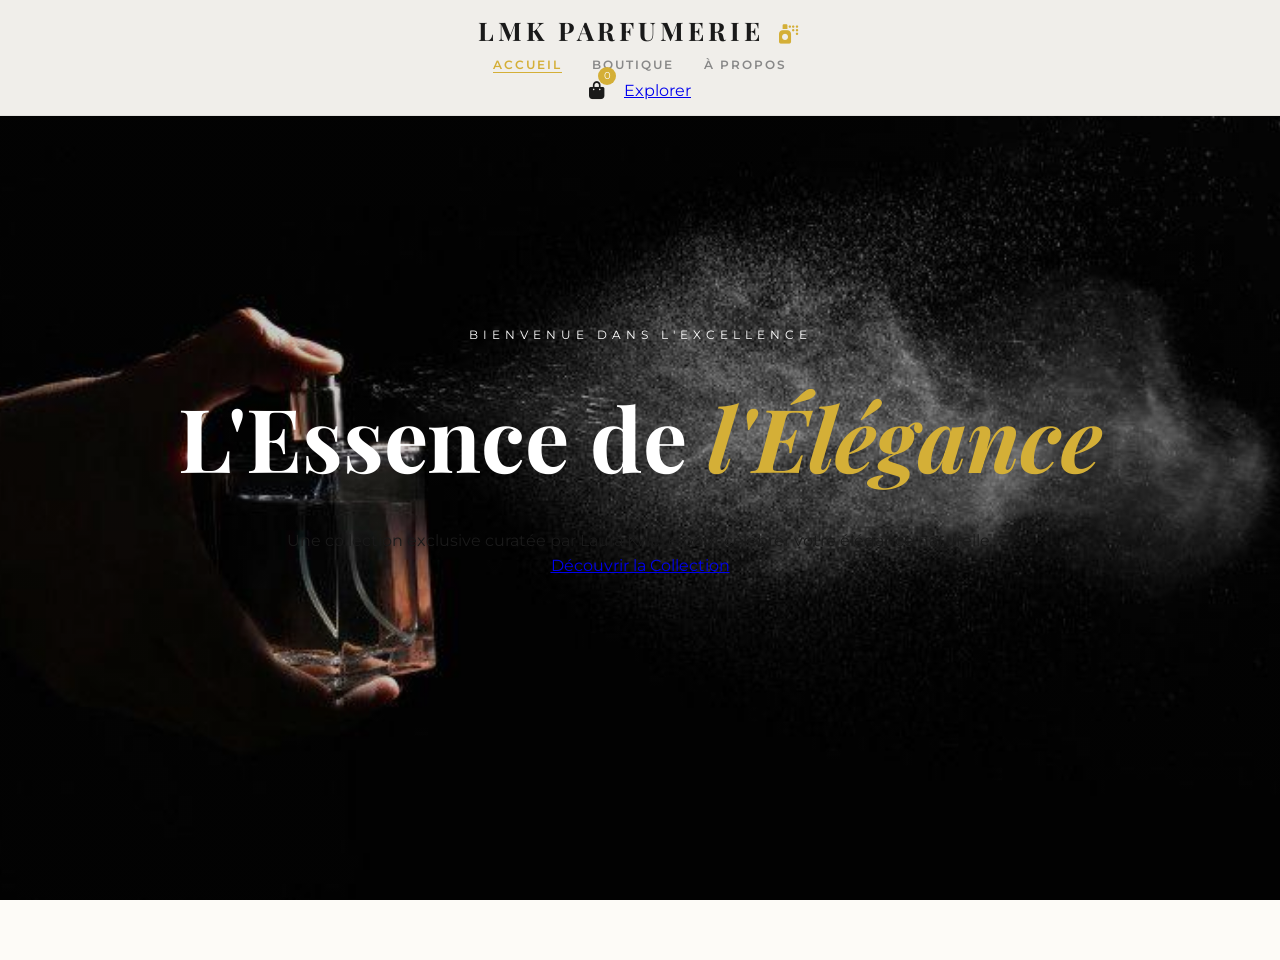
<file: index.html>
<!DOCTYPE html>
<html lang="fr">
<head>
    <meta charset="UTF-8">
    <meta name="viewport" content="width=device-width, initial-scale=1.0">
    <title>LAURA K PARFUMERIE | Haute Parfumerie</title>
    <link rel="stylesheet" href="https://cdnjs.cloudflare.com/ajax/libs/font-awesome/6.0.0/css/all.min.css">
    <link rel="stylesheet" href="style.css">
</head>
<body>

    <header>
        <div class="logo">
            LMK PARFUMERIE <i class="fas fa-spray-can" style="font-size: 1.2rem; margin-left: 5px; color: var(--gold);"></i>
        </div>
        <nav>
            <ul>
                <li><a href="index.html" class="active">ACCUEIL</a></li>
                <li><a href="boutique.html">BOUTIQUE</a></li>
                <li><a href="apropos.html">À PROPOS</a></li>
            </ul>
        </nav>
        <div class="header-right">
            <a href="panier.html" class="cart-icon">
                <i class="fas fa-shopping-bag"></i>
                <span id="cart-count">0</span>
            </a>
            <a href="boutique.html" class="explorer">Explorer</a>
        </div>
    </header>

    <section class="hero">
        <div class="hero-content">
            <span class="tagline">BIENVENUE DANS L'EXCELLENCE</span>
            <h1>L'Essence de  <span>l'Élégance</span></h1>
            <p>Une collection exclusive curatée par Laura Kwete pour célébrer votre élégance naturelle.</p>
            <a href="boutique.html" class="cta-link">Découvrir la Collection</a>
        </div>
    </section>

    <script src="app.js"></script>
    <footer class="site-footer">
    <div class="footer-content">
        <div class="footer-section">
            
</footer>
</body>
</html>
</file>
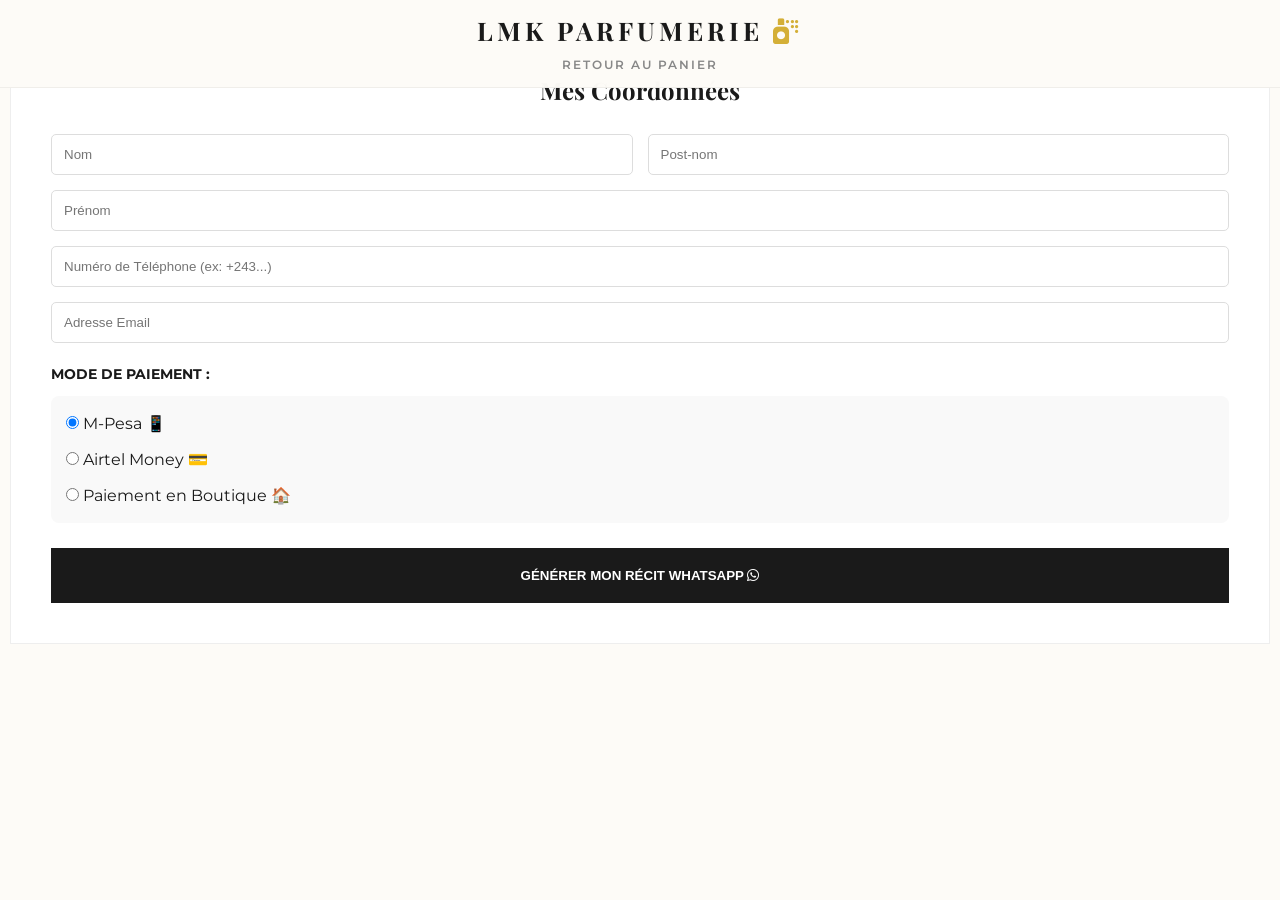
<file: paiement.html>
<!DOCTYPE html>
<html lang="fr">
<head>
    <meta charset="UTF-8">
    <meta name="viewport" content="width=device-width, initial-scale=1.0">
    
    <title>Finaliser ma commande | LMK</title>
    <link rel="stylesheet" href="style.css">
    <link rel="stylesheet" href="https://cdnjs.cloudflare.com/ajax/libs/font-awesome/6.0.0/css/all.min.css">
    
    <style>
        /* Petite sécurité pour le mobile : on empile Nom et Post-nom si l'écran est petit */
        @media (max-width: 480px) {
            .name-fields {
                grid-template-columns: 1fr !important;
            }
        }
    </style>
</head>
<body>
    <header>
        <div class="logo">LMK PARFUMERIE <span><i class="fas fa-spray-can"></i></span></div>
        <nav><ul><li><a href="panier.html">RETOUR AU PANIER</a></li></ul></nav>
    </header>

    <div class="cart-page-container">
        <div class="summary-card" style="max-width: 600px; margin: 40px auto; float: none;">
            <h2 style="font-family: var(--serif); margin-bottom: 25px; text-align: center;">Mes Coordonnées</h2>
            
            <form id="checkoutForm">
                <div class="name-fields" style="display: grid; grid-template-columns: 1fr 1fr; gap: 15px; margin-bottom: 15px;">
                    <input type="text" id="lastName" placeholder="Nom" required style="padding:12px; border:1px solid #ddd; border-radius:5px; width: 100%; box-sizing: border-box;">
                    <input type="text" id="postName" placeholder="Post-nom" style="padding:12px; border:1px solid #ddd; border-radius:5px; width: 100%; box-sizing: border-box;">
                </div>

                <input type="text" id="firstName" placeholder="Prénom" required style="width:100%; padding:12px; border:1px solid #ddd; border-radius:5px; margin-bottom:15px; box-sizing: border-box;">
                
                <input type="tel" id="userPhone" placeholder="Numéro de Téléphone (ex: +243...)" required style="width:100%; padding:12px; border:1px solid #ddd; border-radius:5px; margin-bottom:15px; box-sizing: border-box;">
                
                <input type="email" id="userEmail" placeholder="Adresse Email" required style="width:100%; padding:12px; border:1px solid #ddd; border-radius:5px; margin-bottom:20px; box-sizing: border-box;">

                <p style="font-weight: bold; font-size: 0.9rem; margin-bottom:10px;">MODE DE PAIEMENT :</p>
                <div style="background: #f9f9f9; padding: 15px; border-radius: 8px; margin-bottom: 25px;">
                    <label style="display:block; margin-bottom:10px; cursor:pointer;"><input type="radio" name="payment" value="M-Pesa" checked> M-Pesa 📱</label>
                    <label style="display:block; margin-bottom:10px; cursor:pointer;"><input type="radio" name="payment" value="Airtel Money"> Airtel Money 💳</label>
                    <label style="display:block; cursor:pointer;"><input type="radio" name="payment" value="Boutique"> Paiement en Boutique 🏠</label>
                </div>

                <button type="button" class="btn-order" onclick="app.generateWhatsAppReceipt()" style="width: 100%;">
                    GÉNÉRER MON RÉCIT WHATSAPP <i class="fab fa-whatsapp"></i>
                </button>
            </form>
        </div>
    </div>

    <script src="app.js"></script>
</body>
</html>
</file>
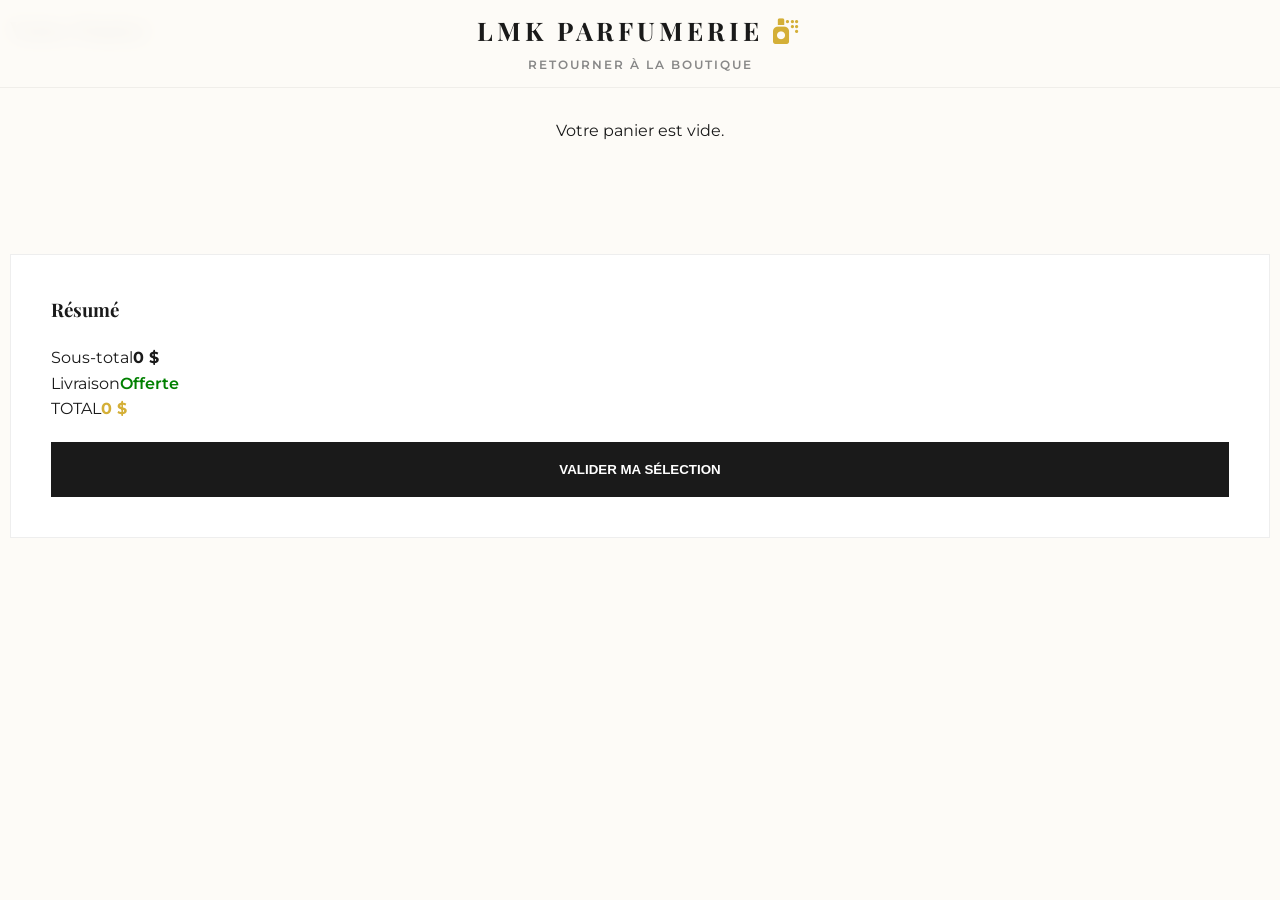
<file: panier.html>
<!DOCTYPE html>
<html lang="fr">
<head>
    <meta charset="UTF-8">
    <meta name="viewport" content="width=device-width, initial-scale=1.0">
    
    <title>Mon Panier | LMK PARFUMERIE</title>
    <link rel="stylesheet" href="https://cdnjs.cloudflare.com/ajax/libs/font-awesome/6.0.0/css/all.min.css">
    <link rel="stylesheet" href="style.css">
</head>
<body>
    <header>
        <div class="logo">LMK PARFUMERIE <i class="fas fa-spray-can" style="color: var(--gold);"></i></div>
        <nav><ul><li><a href="boutique.html">RETOURNER À LA BOUTIQUE</a></li></ul></nav>
    </header>

    <div class="cart-page-container">
        <div class="cart-items-section">
            <h2 style="font-family: var(--serif); margin-bottom: 30px;">Votre Panier</h2>
            <div id="cartList"></div> 
        </div>

        <div class="summary-card">
            <h3 style="font-family: var(--serif); margin-bottom: 20px;">Résumé</h3>
            <div class="summary-row"><span>Sous-total</span><b id="sub">0 $</b></div>
            <div class="summary-row"><span>Livraison</span><span style="color:green; font-weight:600;">Offerte</span></div>
            <div class="summary-row total-row"><span>TOTAL</span><b id="total" style="color:var(--gold);">0 $</b></div>
            
            <button class="btn-order" onclick="window.location.href='paiement.html'" style="margin-top: 20px;">
                VALIDER MA SÉLECTION
            </button>
        </div>
    </div>

    <script src="app.js"></script>
</body>
</html>
</file>
<file: style.css>
@import url('https://fonts.googleapis.com/css2?family=Montserrat:wght@300;400;600&family=Playfair+Display:ital,wght@0,700;1,400;1,700&display=swap');







:root {



    --nude: #FDFBF7;



    --gold: #D4AF37;



    --dark: #1A1A1A;



    --white: #FFFFFF;



    --serif: 'Playfair Display', serif;



    --sans: 'Montserrat', sans-serif;



}







* { margin: 0; padding: 0; box-sizing: border-box; }



body { font-family: var(--sans); background-color: var(--nude); color: var(--dark); line-height: 1.6; overflow-x: hidden; padding-bottom: 60px; }







/* --- HEADER --- */



header {



    position: fixed; top: 0; width: 100%; padding: 25px 8%;



    display: flex; justify-content: space-between; align-items: center;



    background: rgba(253, 251, 247, 0.95); backdrop-filter: blur(10px);



    z-index: 1000; border-bottom: 1px solid rgba(0,0,0,0.05);



}







.logo { font-family: var(--serif); font-size: 1.6rem; letter-spacing: 4px; font-weight: 700; }



.logo span { color: var(--gold); }







nav ul { display: flex; gap: 30px; list-style: none; }



nav ul a { text-decoration: none; color: #888; font-weight: 600; font-size: 0.75rem; letter-spacing: 2px; transition: 0.3s; }



nav ul a.active { color: var(--gold); border-bottom: 1px solid var(--gold); }







.header-right { display: flex; align-items: center; gap: 20px; }



.cart-icon { position: relative; color: var(--dark); font-size: 1.1rem; text-decoration: none; }



#cart-count {



    position: absolute; top: -10px; right: -12px;



    background: var(--gold); color: white; font-size: 0.6rem;



    width: 18px; height: 18px; border-radius: 50%;



    display: flex; align-items: center; justify-content: center;



}







/* --- BARRE DE RECHERCHE (Ajoutée à ton style) --- */



.search-container {



    max-width: 400px; margin: 30px auto; position: relative;



}



.search-container input {



    width: 100%; padding: 12px 45px 12px 20px; border-radius: 50px;



    border: 1px solid #ddd; background: white; outline: none;



}



.search-container i {



    position: absolute; right: 20px; top: 50%; transform: translateY(-50%); color: var(--gold);



}







/* --- HERO --- */



.hero {



    height: 100vh; background: linear-gradient(rgba(0,0,0,0.2), rgba(0,0,0,0.2)), url('hero-bg.jpeg') center/cover no-repeat;



    display: flex; align-items: center; justify-content: center; text-align: center;



}



.hero-content h1 { font-family: var(--serif); font-size: clamp(3rem, 10vw, 5.5rem); color: var(--white); margin: 20px 0; }



.hero h1 span { color: var(--gold); font-style: italic; }



.tagline { font-size: 0.75rem; letter-spacing: 5px; color: var(--white); font-weight: 400; }







/* --- BOUTIQUE --- */



.shop-header { padding: 160px 8% 40px; text-align: center; }



.filter-group { display: flex; justify-content: center; gap: 10px; margin-top: 30px; }



.pill { padding: 8px 25px; border-radius: 50px; border: 1px solid #ddd; background: white; cursor: pointer; font-size: 0.7rem; transition: 0.3s; }



.pill.active { background: var(--dark); color: white; border-color: var(--dark); }







.product-grid { display: grid; grid-template-columns: repeat(auto-fit, minmax(300px, 1fr)); gap: 40px; padding: 40px 8%; }



.product-card { background: white; padding: 20px; text-align: center; transition: 0.4s; border: 1px solid transparent; }



.product-card:hover { transform: translateY(-10px); border-color: #eee; }



.product-card img { width: 100%; height: 380px; object-fit: cover; margin-bottom: 20px; }



.product-card h3 { font-family: var(--serif); font-size: 1.4rem; margin-bottom: 5px; }



.add-to-cart-btn { background: var(--dark); color: white; border: none; padding: 12px 25px; border-radius: 50px; cursor: pointer; transition: 0.3s; margin-top: 15px; }



.add-to-cart-btn:hover { background: var(--gold); }







/* --- À PROPOS --- */



.about-section { padding: 180px 8% 100px; }



.about-container { display: flex; gap: 60px; align-items: center; flex-wrap: wrap; }



.about-img { flex: 1; min-width: 300px; }



.about-img img { width: 100%; box-shadow: 25px 25px 0px var(--gold); }



.about-text { flex: 1; min-width: 300px; }



.about-text h2 { font-family: var(--serif); font-size: 3rem; margin: 20px 0; }







/* --- PANIER --- */



.cart-page-container { padding: 160px 8% 100px; display: grid; grid-template-columns: 2fr 1fr; gap: 50px; }



.cart-item { display: flex; align-items: center; gap: 20px; padding: 20px 0; border-bottom: 1px solid #eee; }



.cart-item img { width: 90px; height: 110px; object-fit: cover; }



.summary-card { background: white; padding: 40px; border: 1px solid #eee; position: sticky; top: 140px; }



.btn-order { width: 100%; padding: 20px; background: var(--dark); color: white; border: none; font-weight: 600; cursor: pointer; transition: 0.3s; }



/* --- ADAPTATION MOBILE (Responsive) --- */







/* 1. La grille de produits passe de 3 ou 4 colonnes à 2 (ou 1) sur téléphone */



.product-grid {



    display: grid !important;



    grid-template-columns: repeat(auto-fit, minmax(160px, 1fr)) !important;



    gap: 15px !important;



    padding: 10px !important;



}







/* 2. On empêche les conteneurs de déborder */



body, html {



    overflow-x: hidden; /* Empêche le défilement horizontal gênant */



    width: 100%;



}







.cart-page-container {



    display: flex;



    flex-direction: column; /* Empile le panier et le résumé sur mobile */



    width: 100% !important;



    padding: 10px !important;



    margin: 0 !important;



    box-sizing: border-box;



}







/* 3. Ajustement du Header (Logo et Nav) */



header {



    flex-direction: column; /* Le logo au dessus, la nav en dessous sur mobile */



    text-align: center;



    padding: 10px !important;



}







.nav-links {



    padding: 0;



    gap: 10px;



    font-size: 0.8rem;



}







/* 4. Images responsives */



img {



    max-width: 100%;



    height: auto;



}







/* 5. Ajustement de la Summary Card (Panier & Paiement) */



.summary-card {



    width: 100% !important;



    max-width: 100% !important;



    margin: 20px 0 !important;



    float: none !important;



    box-sizing: border-box;



}





.about-hero {

    position: relative;

    min-height: 100vh; /* Prend toute la hauteur de l'écran */

    display: flex;

    align-items: center;

    justify-content: center;

    padding: 80px 8%;

    color: white; /* Texte en blanc pour ressortir */

    background-image: url('images/laura-portrait.jpg'); /* TON IMAGE DE FOND */

    background-size: cover;

    background-position: center;

    background-attachment: fixed; /* Effet de mouvement classe */

}



/* L'overlay qui rend l'image moins visible */

.hero-overlay {

    position: absolute;

    top: 0;

    left: 0;

    width: 100%;

    height: 100%;

    background: rgba(0, 0, 0, 0.7); /* Noir à 70% d'opacité */

    z-index: 1;

}



.about-content {

    position: relative;

    z-index: 2; /* Passe au-dessus de l'overlay noir */

    max-width: 800px;

    text-align: center;

}



.hero-title {

    font-family: var(--serif);

    font-size: clamp(2.5rem, 8vw, 4.5rem); /* S'adapte au mobile automatiquement */

    margin: 20px 0;

    color: white;

}



.hero-title span {

    color: var(--gold); /* "Signature" en doré */

}



.hero-text-box {

    background: rgba(255, 255, 255, 0.05); /* Un léger voile blanc très léger */

    backdrop-filter: blur(5px); /* Floute un peu le fond derrière le texte */

    padding: 40px;

    border-radius: 2px;

    border: 1px solid rgba(212, 175, 55, 0.3); /* Bordure dorée très fine */

}



.quote {

    font-style: italic;

    color: var(--gold);

    font-size: 1.2rem;

    margin-bottom: 30px;

    display: block;

}



.gold-btn {

    margin-top: 30px;

    background: var(--gold);

    color: black;

    font-weight: bold;

    transition: 0.3s;

}



.gold-btn:hover {

    background: white;

    transform: translateY(-3px);

}



.footer-bottom {

    background: #000;

    color: #555;

    text-align: center;

    padding: 20px;

    font-size: 0.8rem;

}



/* Adaptation Mobile */

@media (max-width: 768px) {

    .about-hero {

        padding: 40px 5%;

    }

    .hero-text-box {

        padding: 20px;

    }

}




/* --- AMÉLIORATIONS PAGE À PROPOS --- */

/* 1. Animation de la section entière */
.about-hero {
    position: relative;
    min-height: 100vh;
    display: flex;
    align-items: center;
    justify-content: center;
    padding: 100px 8%;
    color: var(--white);
    background-image: url('images/laura-portrait.jpg');
    background-size: cover;
    background-position: center;
    background-attachment: fixed; /* Effet parallaxe sur PC */
    overflow: hidden;
}

/* Overlay plus profond pour la lisibilité */
.hero-overlay {
    position: absolute;
    top: 0; left: 0;
    width: 100%; height: 100%;
    background: linear-gradient(to bottom, rgba(0,0,0,0.4), rgba(0,0,0,0.8));
    z-index: 1;
}

/* Conteneur de texte avec animation */
.about-content {
    position: relative;
    z-index: 2;
    max-width: 850px;
    text-align: center;
    animation: fadeInUp 1.2s ease-out;
}

/* Boîte de texte style "Luxe" */
.hero-text-box {
    background: rgba(255, 255, 255, 0.07);
    backdrop-filter: blur(12px); /* Flou plus prononcé */
    -webkit-backdrop-filter: blur(12px);
    padding: 50px;
    border-radius: 4px;
    border: 1px solid rgba(212, 175, 55, 0.2);
    box-shadow: 0 20px 40px rgba(0,0,0,0.3);
    margin-top: 30px;
}

/* Citation stylisée */
.quote {
    font-family: var(--serif);
    font-style: italic;
    color: var(--gold);
    font-size: 1.4rem;
    margin-bottom: 30px;
    line-height: 1.4;
    display: block;
}

.hero-text-box p {
    font-size: 1.05rem;
    margin-bottom: 20px;
    color: rgba(255, 255, 255, 0.9);
    font-weight: 300;
}

/* Bouton Gold Amélioré */
.gold-btn {
    margin-top: 20px;
    background: var(--gold);
    color: var(--dark) !important;
    font-weight: 600;
    text-transform: uppercase;
    letter-spacing: 2px;
    padding: 18px 45px;
    border-radius: 50px;
    text-decoration: none;
    display: inline-block;
    transition: all 0.4s cubic-bezier(0.4, 0, 0.2, 1);
    position: relative;
    overflow: hidden;
}

.gold-btn:hover {
    background: var(--white);
    transform: translateY(-5px);
    box-shadow: 0 10px 20px rgba(212, 175, 55, 0.3);
}

/* Animation Keyframes */
@keyframes fadeInUp {
    from {
        opacity: 0;
        transform: translateY(40px);
    }
    to {
        opacity: 1;
        transform: translateY(0);
    }
}

/* --- MOBILE OPTIMISATION --- */
@media (max-width: 768px) {
    .about-hero {
        background-attachment: scroll; /* Désactivé sur mobile pour la performance */
        padding: 120px 5% 60px;
    }
    
    .hero-text-box {
        padding: 30px 20px;
        background: rgba(0, 0, 0, 0.5); /* Plus sombre sur mobile */
    }
    
    .hero-title {
        font-size: 2.2rem;
    }
    
    .quote {
        font-size: 1.1rem;
    }
}

/* Footer style pour coller à la page */
.footer-bottom {
    background: var(--dark);
    color: rgba(255,255,255,0.5);
    text-align: center;
    padding: 40px 20px;
    font-size: 0.75rem;
    letter-spacing: 1px;
}

html {
    scroll-behavior: smooth;
    -webkit-font-smoothing: antialiased;
}
</file>
